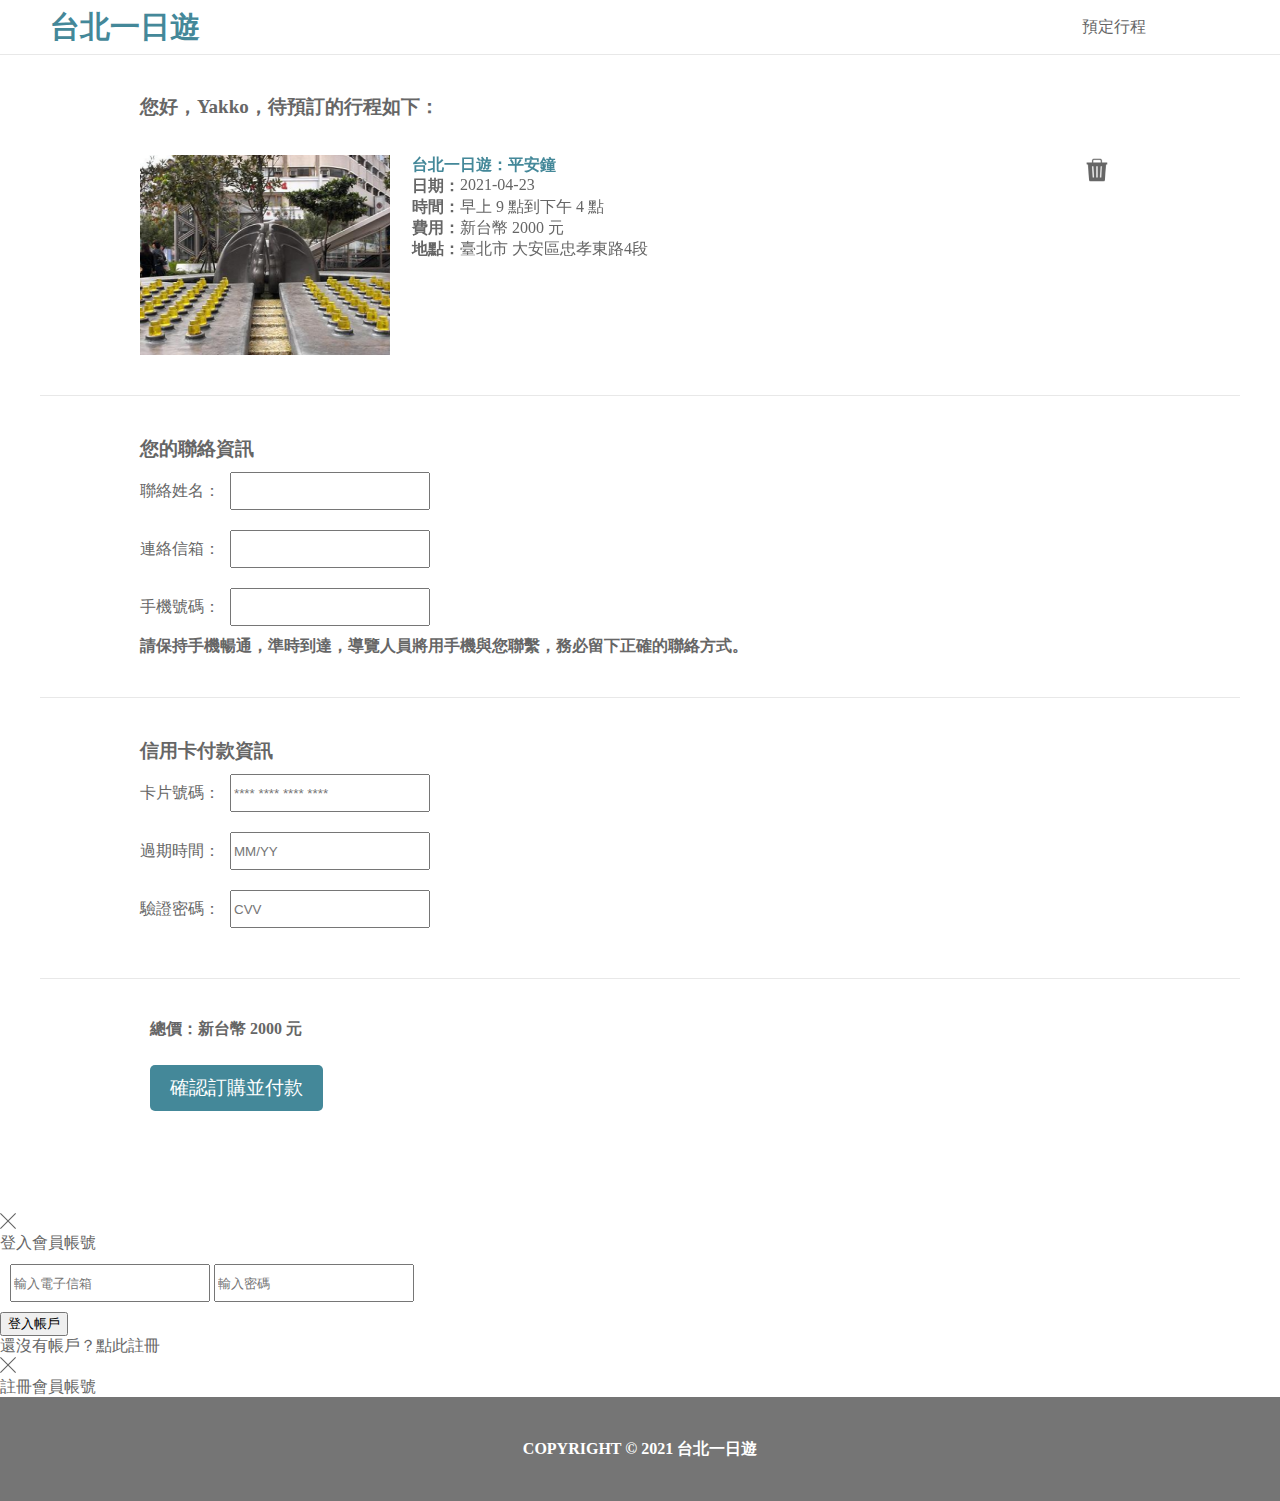
<file: templates/booking.html>
<!DOCTYPE html>
<html lang="en">

<head>
  <meta charset="UTF-8">
  <meta http-equiv="X-UA-Compatible" content="IE=edge">
  <meta name="viewport" content="width=device-width, initial-scale=1.0">
  <link rel='shortcut icon' href='#' />
  <title>台北一日遊</title>
  <link rel='stylesheet' href='../static/css/nav.css' type='text/css'>
  <link rel='stylesheet' href='../static/css/booking.css' type='text/css'>
</head>

<body>
  <nav-component></nav-component>
  <div class='main'>
    <div class='head headline'>您好，Yakko，待預訂的行程如下：</div>
    <div class='content'>
      <img class='attraction_img' src='../static/img/demo.png'>
      <div class='detail'>
        <img class='delete' src='../static/img/icon_delete.png'>
        <div class='topic'>台北一日遊：平安鐘</div>
        <div class='inline'>
          <div class='bold'>日期： </div>
          <div id='date'>2021-04-23</div>
        </div>
        <div class='inline'>
          <div class='bold'>時間： </div>
          <div id='time'>早上 9 點到下午 4 點</div>
        </div>
        <div class='inline'>
          <div class='bold'>費用： </div>
          <div id='price'>新台幣 2000 元</div>
        </div>
        <div class='inline'>
          <div class='bold'>地點： </div>
          <div id='place'>臺北市 大安區忠孝東路4段</div>
        </div>
      </div>
    </div>
    <div class='contact'>
      <div class='head'>您的聯絡資訊</div>
      <form>
        聯絡姓名：<input type='text' class='input'><br>
        連絡信箱：<input type='text' class='input'><br>
        手機號碼：<input type='text' class='input'>
        <div class='bold'>請保持手機暢通，準時到達，導覽人員將用手機與您聯繫，務必留下正確的聯絡方式。</div>
      </form>
    </div>
    <div class='payment'>
      <div class='head'>信用卡付款資訊</div>
      卡片號碼：<input type='text' class='input' placeholder='**** **** **** ****'><br>
      過期時間：<input type='text' class='input' placeholder='MM/YY'><br>
      驗證密碼：<input type='text' class='input' placeholder='CVV'>
    </div>
    <div class='confirm'>
      <div class='total'>
        總價：<div class='bold'>新台幣 2000 元</div>
      </div>
      <input type='button' value='確認訂購並付款' class='enter'>
    </div>
  </div>
  <modal-component></modal-component>
  <!-- <div id='footer'>COPYRIGHT © 2021 台北一日遊</div> -->
  <script type='text/javascript' src='../static/js/components/nav.js'></script>
  <script type='text/javascript' src='../static/js/components/sign_modal.js'></script>
  <script type='text/javascript' src='../static/js/components/footer.js'></script>
  <script type='text/javascript' src='../static/js/sign.js'></script>
  <!-- <script type='text/javascript' src='../static/js/booking.js'></script> -->
</body>

</html>
</file>
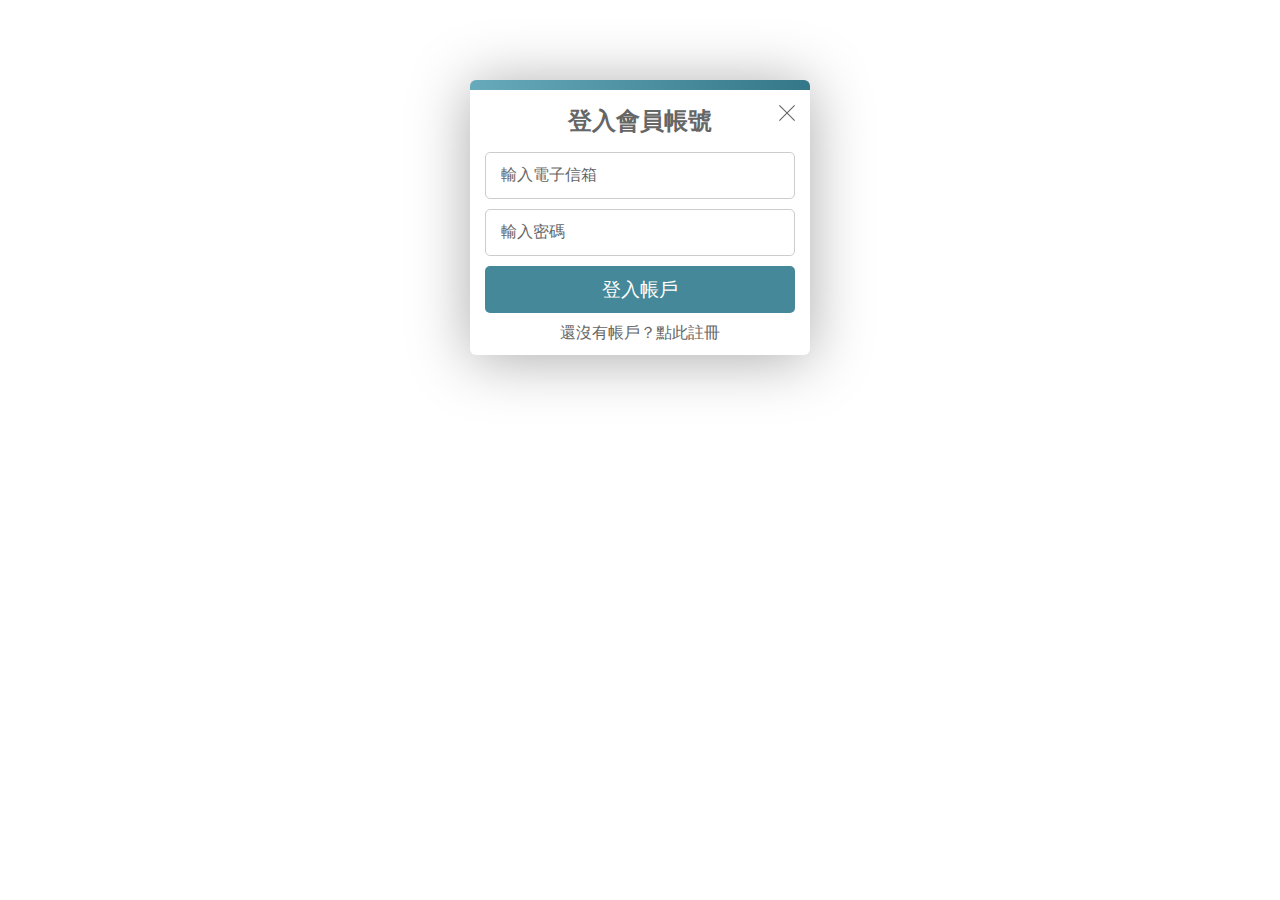
<file: templates/signin.html>
<!DOCTYPE html>
<html lang="en">
<head>
  <meta charset="UTF-8">
  <meta http-equiv="X-UA-Compatible" content="IE=edge">
  <meta name="viewport" content="width=device-width, initial-scale=1.0">
  <title>台北一日遊</title>
  <link rel='stylesheet' href='../static/css/signin.css' type='text/css'>
</head>
<body>
  <div class='container'>
    <div class='top'></div>
    <div class='main'>
      <img src='../static/img/icon_close.png'>
      <form>
        <div class='account'>登入會員帳號</div>
        <input type='text' class='input' value='輸入電子信箱'>
        <input type='text' class='input' value='輸入密碼'><br>
        <input type='button' value='登入帳戶' class='btn'>
        <div class='switch'>還沒有帳戶？點此註冊</div>
        </div>
      </form>
    </div>
</body>
</html>
</file>
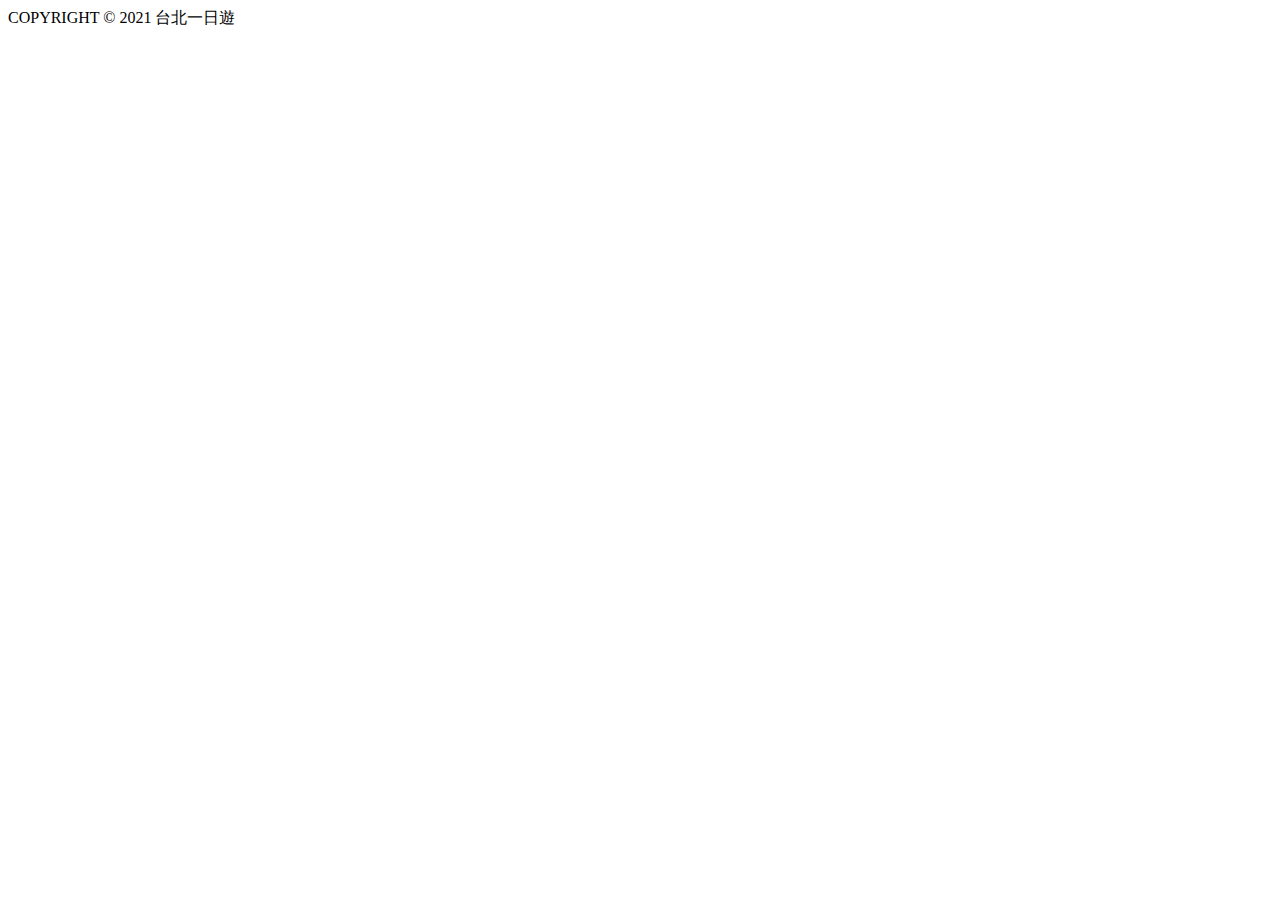
<file: templates/shared/footer.html>
<!DOCTYPE html>
<html lang="en">
<head>
  <meta charset="UTF-8">
  <meta http-equiv="X-UA-Compatible" content="IE=edge">
  <meta name="viewport" content="width=device-width, initial-scale=1.0">
</head>
<body>
  <div id='footer'>COPYRIGHT © 2021 台北一日遊</div>
</body>
</html>
</file>
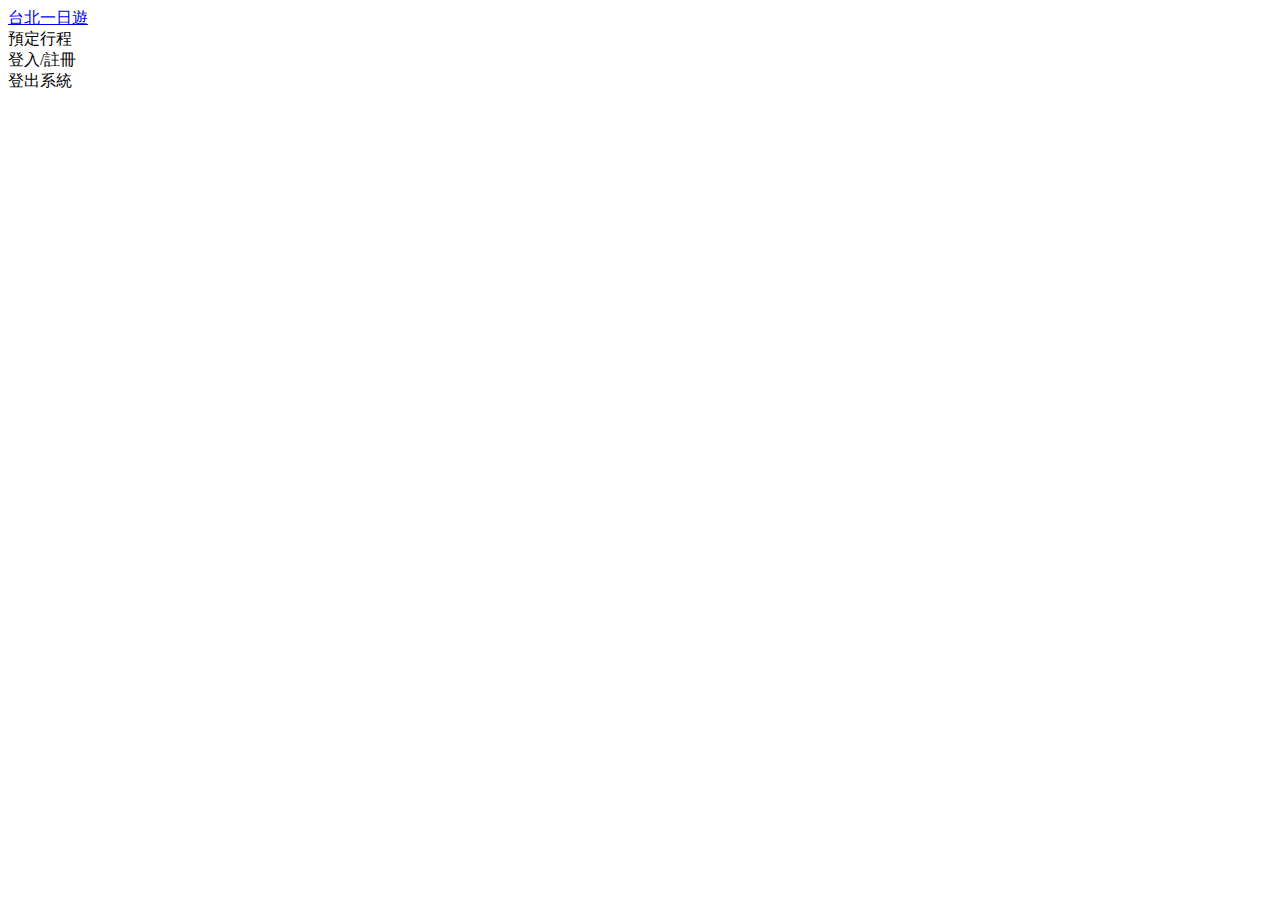
<file: templates/shared/nav.html>
<!DOCTYPE html>
<html lang="en">
<head>
  <meta charset="UTF-8">
  <meta http-equiv="X-UA-Compatible" content="IE=edge">
  <meta name="viewport" content="width=device-width, initial-scale=1.0">
</head>
<body>
  <div class='navigation_block'>
    <div class='navigation'>
      <a href='/'>
        <div class='page_name'>台北一日遊</div>
      </a>
      <div class='btn_container'>
        <div id='booking_btn'>預定行程</div>
        <div id='sign_btn'>登入/註冊</div>
        <div id='signout'>登出系統</div>
      </div>
    </div>
  </div>
</body>
</html>
</file>
<file: static/css/nav.css>
.navigation_block {
  width: 100%;
  background-color: #FFFFFF;
  position: fixed;
  top: 0;
  display: flex;
  justify-content: center;
  border-bottom: 1px solid #E8E8E8;
}

.navigation {
  width: 100vw;
  display: grid;
  grid-template-columns: 0.9fr 1.1fr;
  margin: 10px 0;
}

.navigation > a {
  text-decoration: none;
}

.page_name {
  text-align: left;
  margin-left: 10px;
  font-weight: bold;
  font-size: 30px;
  width: 150px;
  height: 34px;
  line-height: 34px;
  color: #448899;
}

.btn_container {
  display: grid;
  grid-template-columns: 1fr 1fr;
  align-items: center;
  justify-self: end;
  text-align: center;
}

.btn_container > div {
  color: #666666;
  line-height: 14px;
  margin: 10px;
  cursor: pointer;
}

#sign_btn {
  display: none;
}

#signout {
  display: none;
}

@media all and (min-width: 1200.01px) {
  .navigation {
    width: 1200px;
  }
}
</file>
<file: static/css/booking.css>
body {
  font-family: Noto Sans TC;
  font-style: normal;
  font-weight: normal;
  font-size: 16px;
  margin: 0;
  min-height: calc(100vh - 54px);
  position: relative;
  color: #666666;
}

* {
  box-sizing: border-box;
}

.main {
  width: 1200px;
  margin: 94px auto 40px auto;

}

.head {
  font-weight: bold;
  font-size: 19px;
}

.headline {
  margin: 40px auto 35px 100px;
}

.content {
  width: 100%;
  display: flex;
  padding: 0 100px 40px 100px;
  border-bottom: 1px solid #E8E8E8;
}

.attraction_img {
  width: 250px;
  height: 200px;
}

.detail {
  position: relative;
  width: 700px;
  margin-left: 22px;
}

.delete {
  position: absolute;
  top: 0px;
  right: 0px;
  cursor: pointer;
  width: 30px;
  height: 30px;
}

.topic {
  font-weight: bold;
  color: #448899;
}

.bold {
  font-weight: bold;
}

.inline {
  display: flex;
}

.contact {
  width: 100%;
  border-bottom: 1px solid #E8E8E8;
  padding: 40px 100px;
}

.input {
  width: 200px;
  height: 38px;
}

input[type='text'] {
  margin: 10px auto 10px 10px;
}

.payment {
  width: 100%;
  border-bottom: 1px solid #E8E8E8;
  padding: 40px 100px;
}

.confirm {
  padding: 40px 110px;
}

.total {
  display: flex;
  margin: 0 0 0 auto;
  font-weight: bold;
}

.enter {
  font-size: 19px;
  color: #FFFFFF;
  border: 0;
  background: #448899;
  border-radius: 5px;
  padding: 10px 20px;
  margin: 25px 0 22px auto;
}

#footer {
  width: 100%;
  font-weight: bold;
  color: #FFFFFF;
  text-align: center;
  background: #757575;
  line-height: 104px;
  margin-bottom: end;
  bottom: 0;
}

/* 桌機筆電 (> 1200px) */
@media all and (min-width: 1200.01px) {

}

/* 平板 (<=1200px, > 600px)*/
@media all and (max-width: 1200px) {

}

/* 行動裝置 (<= 600px, min 360px) */
@media all and (max-width: 600px) {
  #footer {
    margin-top: 15px;
  }
}
</file>
<file: static/css/signin.css>
body {
  color: #666666;
}

.container {
  background: #FFFFFF;
  box-shadow: 0px 4px 60px #AAAAAA;
  border-radius: 6px;
  width: 340px;
  height: 275px;
  margin: 80px auto auto auto;
}

.top {
  width: 100%;
  height: 10px;
  border-top-left-radius: 6px;
  border-top-right-radius: 6px;
  background: linear-gradient(270deg, #337788 0%, #66AABB 100%);
}

.main {
  position: relative;
  margin: 15px;
}

img {
  position: absolute;
  top: 0px;
  right: 0px;
  cursor: pointer;
}

.account {
  font-weight: bold;
  font-size: 24px;
  text-align: center;
  margin: 10px 0 15px 0;
}

.input {
  width: 310px;
  height: 47px;
  border: 1px solid #CCCCCC;
  box-sizing: border-box;
  border-radius: 5px;
  margin-bottom: 10px;
}

input[type='text'] {
  padding: 15px;
  color: #666666;
  font-size: 16px;
}

.btn {
  width: 310px;
  height: 47px;
  background: #448899;
  border-radius: 5px;
  box-sizing: content-box;
  color: #FFFFFF;
  border: 0;
  margin-bottom: 10px;
  cursor: pointer;
}

input[type='button'] {
  font-weight: normal;
  font-size: 19px;
  line-height: 16px;
  color: #FFFFFF;
  padding: 0;
}

.switch {
  box-sizing: border-box;
  text-align: center;
  box-sizing: border-box;
  cursor: pointer;
}
</file>
